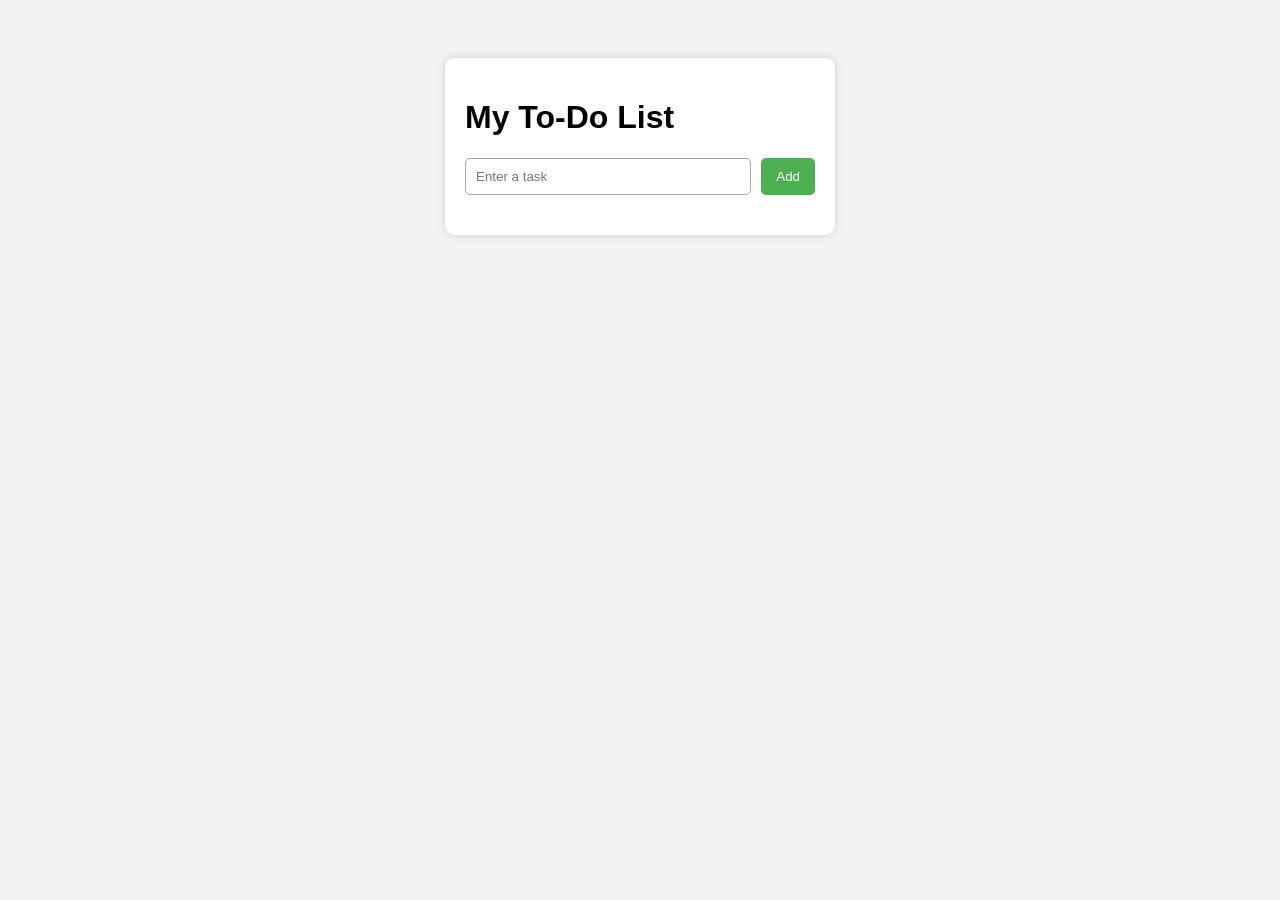
<file: greeting-card.html/To-do-list/index.html>
<!DOCTYPE html>
<html lang="en">
<head>
    <meta charset="UTF-8">
    <title>Simple To‑Do List</title>
    <link rel="stylesheet" href="style.css">
</head>
<body>

    <div class="container">
        <h1>My To‑Do List</h1>

        <div class="input-area">
            <input type="text" id="taskInput" placeholder="Enter a task">
            <button id="addBtn">Add</button>
        </div>

        <ul id="taskList"></ul>
    </div>

    <script src="script.js"></script>
</body>
</html>
</file>
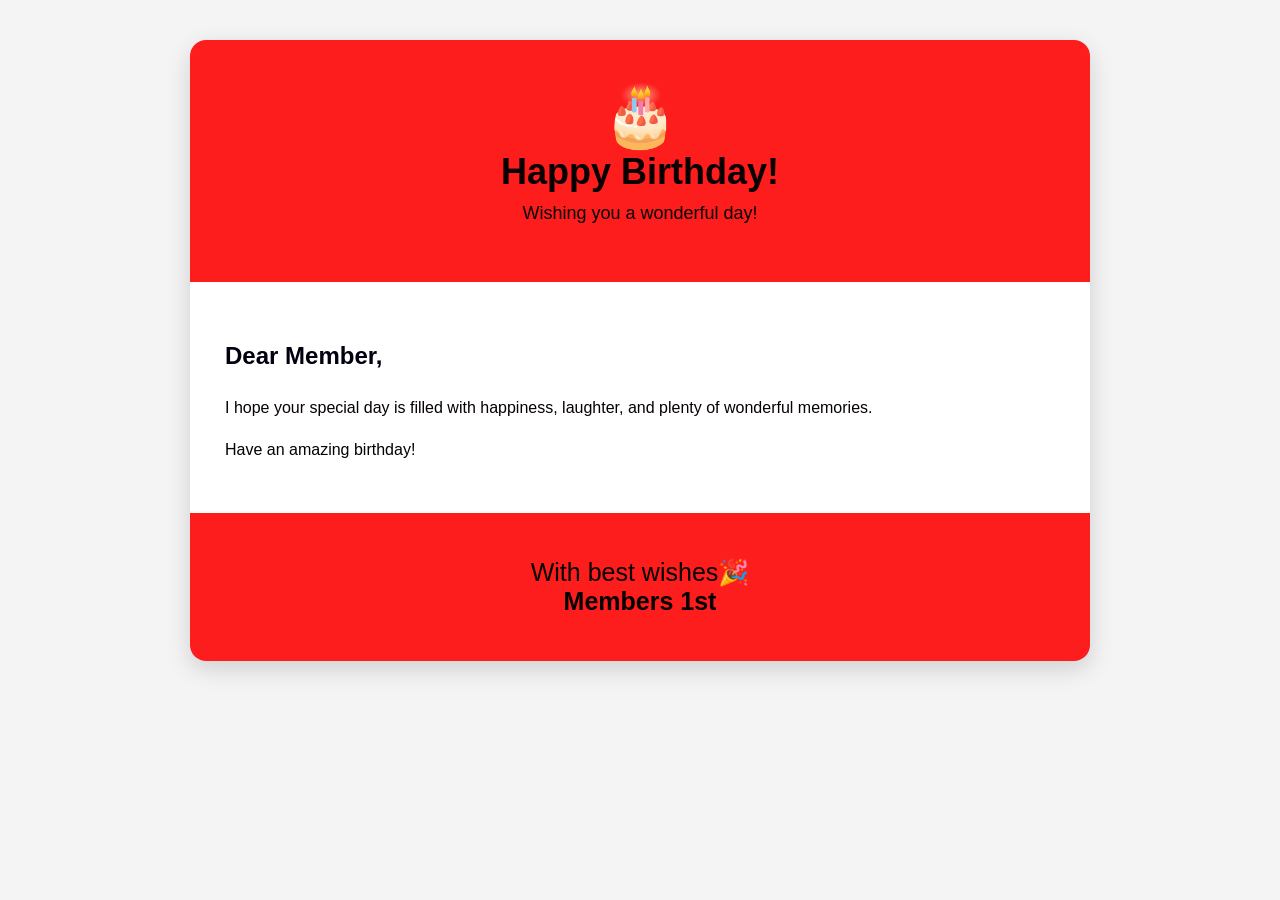
<file: Greeting_card4.html>
<!DOCTYPE html>
<html lang="en">
<head>
	<meta charset="UTF-8">
	<meta name="viewport" content="width=device-width, initial-scale=1.0">
	<title>Greeting Card</title>
	<style>
		/* General page styles */
		body {
			margin: 0;
			padding: 0;
			background-color: #f4f4f4;
			font-family: Arial, Helvetica, sans-serif;
		}

		.card {
			width: min(900px, 90vw);
			max-width: 90%;
			margin: 40px auto;
			background-color: #ffffff;
			border-radius: 16px;
			overflow: hidden;
			box-shadow: 0 8px 24px rgba(0, 0, 0, 0.15);
		}

		/* Header */
		.header {
			background-color: #fd1d1d;
			color: rgb(8, 0, 0);
			text-align: center;
			padding: 40px 20px;
		}

		.header h1 {
			margin: 0;
			font-size: 36px;
		}

		.header p {
			font-size: 18px;
			margin-top: 10px;
		}

		/* Message area */
		.message {
			padding: 35px;
			color: #070101;
			line-height: 1.6;
		}

		.message h2 {
			color: #01000f;
		}


		/* Footer */
		.footer {
			background-color: #fd1d1d;
			text-align: center;
			padding: 20px;
			color: #050101;
			font-size: 25px;
		}

		/* Mobile styles */
		@media screen and (max-width: 600px) {
			.card {
				width: 95%;
				margin: 20px auto;
			}

			.header h1 {
				font-size: 28px;
			}

			.message {
				padding: 25px;
			}
		}
	</style>
</head>
<body>
	<div>
	
	<div class="card">
		<div class="header">
			<div style="font-size: 60px;">🎂</div>
			<h1>Happy Birthday!</h1>
			<p>Wishing you a wonderful day!</p>
		</div>

		<div class="message">
			<h2>Dear Member,</h2>
			<p>
				I hope your special day is filled with happiness,
				laughter, and plenty of wonderful memories.
			</p>

			<p>Have an amazing birthday!</p>

		</div>

		<div class="footer">
			<p>
				With best wishes🎉</br>
				<strong>Members 1st</strong>
			</p>
		</div>
	</div>

</body>
</html>
</file>
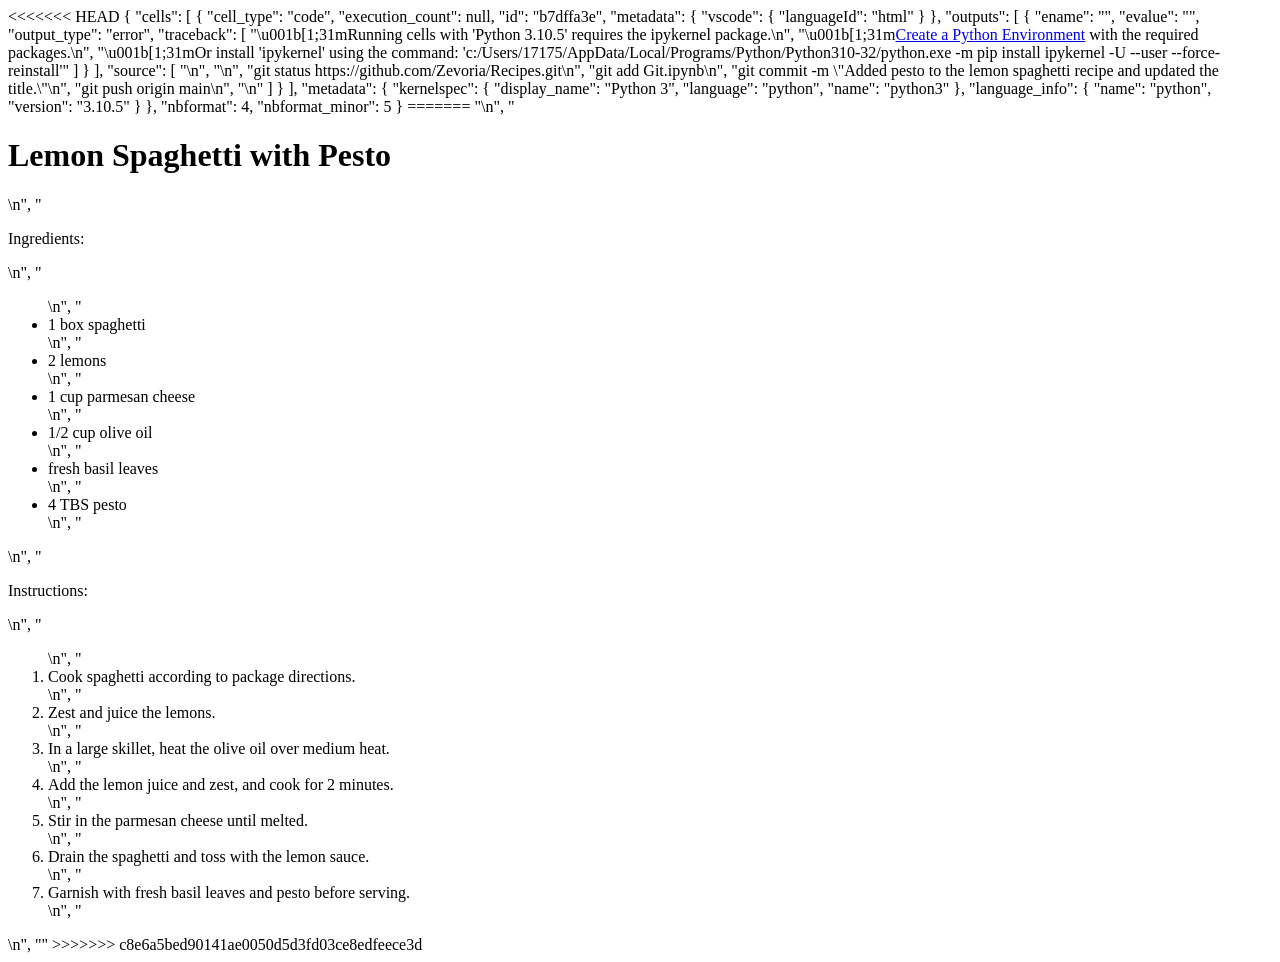
<file: Lemon-Spaghetti.html>
<<<<<<< HEAD
{
 "cells": [
  {
   "cell_type": "code",
   "execution_count": null,
   "id": "b7dffa3e",
   "metadata": {
    "vscode": {
     "languageId": "html"
    }
   },
   "outputs": [
    {
     "ename": "",
     "evalue": "",
     "output_type": "error",
     "traceback": [
      "\u001b[1;31mRunning cells with 'Python 3.10.5' requires the ipykernel package.\n",
      "\u001b[1;31m<a href='command:jupyter.createPythonEnvAndSelectController'>Create a Python Environment</a> with the required packages.\n",
      "\u001b[1;31mOr install 'ipykernel' using the command: 'c:/Users/17175/AppData/Local/Programs/Python/Python310-32/python.exe -m pip install ipykernel -U --user --force-reinstall'"
     ]
    }
   ],
   "source": [
    "\n",
    "\n",
    "git status https://github.com/Zevoria/Recipes.git\n",
    "git add Git.ipynb\n",
    "git commit -m \"Added pesto to the lemon spaghetti recipe and updated the title.\"\n",
    "git push origin main\n",
    "\n"
   ]
  }
 ],
 "metadata": {
  "kernelspec": {
   "display_name": "Python 3",
   "language": "python",
   "name": "python3"
  },
  "language_info": {
   "name": "python",
   "version": "3.10.5"
  }
 },
 "nbformat": 4,
 "nbformat_minor": 5
}
=======

    "<body>\n",
    "    <h1>Lemon Spaghetti with Pesto</h1>\n",
    "    <p>Ingredients:</p>\n",
    "    <ul>\n",
    "        <li> 1 box spaghetti</li>\n",
    "        <li> 2 lemons</li>\n",
    "        <li> 1 cup parmesan cheese</li>\n",
    "        <li> 1/2 cup olive oil</li>\n",
    "        <li> fresh basil leaves</li>\n",
    "        <li> 4 TBS pesto</li>\n",
    "    </ul>\n",
    "    <p>Instructions:</p>\n",
    "    <ol>\n",
    "        <li>Cook spaghetti according to package directions.</li>\n",
    "        <li> Zest and juice the lemons.</li>\n",
    "        <li> In a large skillet, heat the olive oil over medium heat.</li>\n",
    "        <li> Add the lemon juice and zest, and cook for 2 minutes.</li>\n",
    "        <li> Stir in the parmesan cheese until melted.</li>\n",
    "        <li> Drain the spaghetti and toss with the lemon sauce.</li>\n",
    "        <li> Garnish with fresh basil leaves and pesto before serving.</li>\n",
    "    </ol>\n",
    "</body>"
>>>>>>> c8e6a5bed90141ae0050d5d3fd03ce8edfeece3d
</file>
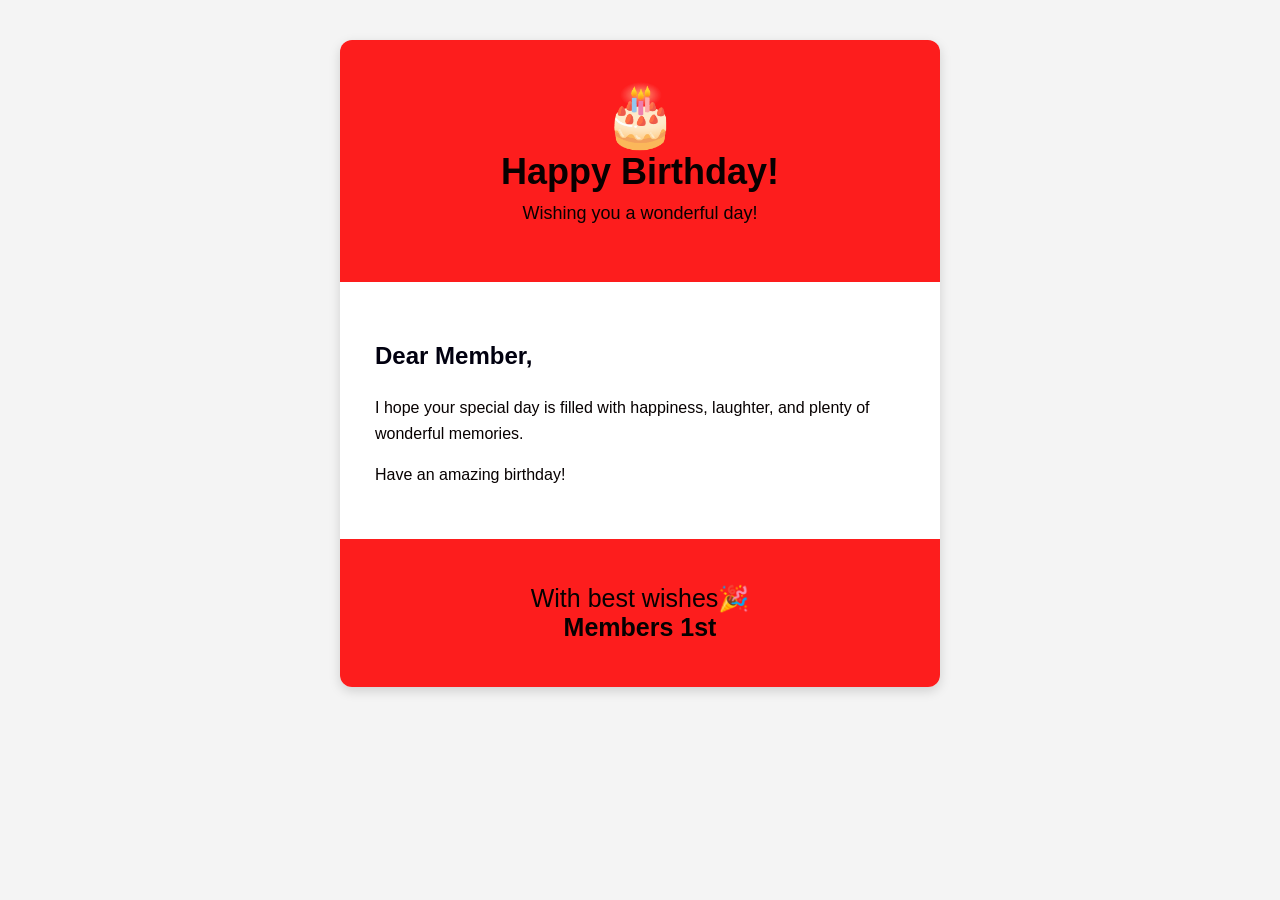
<file: greeting-card.html/new_greeting3.html>
<!DOCTYPE html>
<html lang="en">
<head>
	<meta charset="UTF-8">
	<meta name="viewport" content="width=device-width, initial-scale=1.0">
	<title>Greeting Card</title>
	<style>
		/* General page styles */
		body {
			margin: 0;
			padding: 0;
			background-color: #f4f4f4;
			font-family: Arial, Helvetica, sans-serif;
		}

		.card {
			width: 600px;
			max-width: 90%;
			margin: 40px auto;
			background-color: #ffffff;
			border-radius: 12px;
			overflow: hidden;
			box-shadow: 0 4px 12px rgba(0, 0, 0, 0.15);
		}

		/* Header */
		.header {
			background-color: #fd1d1d;
			color: rgb(8, 0, 0);
			text-align: center;
			padding: 40px 20px;
		}

		.header h1 {
			margin: 0;
			font-size: 36px;
		}

		.header p {
			font-size: 18px;
			margin-top: 10px;
		}

		/* Message area */
		.message {
			padding: 35px;
			color: #070101;
			line-height: 1.6;
		}

		.message h2 {
			color: #01000f;
		}


		/* Footer */
		.footer {
			background-color: #fd1d1d;
			text-align: center;
			padding: 20px;
			color: #050101;
			font-size: 25px;
		}

		/* Mobile styles */
		@media screen and (max-width: 600px) {
			.card {
				width: 95%;
				margin: 20px auto;
			}

			.header h1 {
				font-size: 28px;
			}

			.message {
				padding: 25px;
			}
		}
	</style>
</head>
<body>
	<div>
	
	<div class="card">
		<div class="header">
			<div style="font-size: 60px;">🎂</div>
			<h1>Happy Birthday!</h1>
			<p>Wishing you a wonderful day!</p>
		</div>

		<div class="message">
			<h2>Dear Member,</h2>
			<p>
				I hope your special day is filled with happiness,
				laughter, and plenty of wonderful memories.
			</p>

			<p>Have an amazing birthday!</p>

		</div>

		<div class="footer">
			<p>
				With best wishes🎉</br>
				<strong>Members 1st</strong>
			</p>
		</div>
	</div>

</body>
</html>
</file>
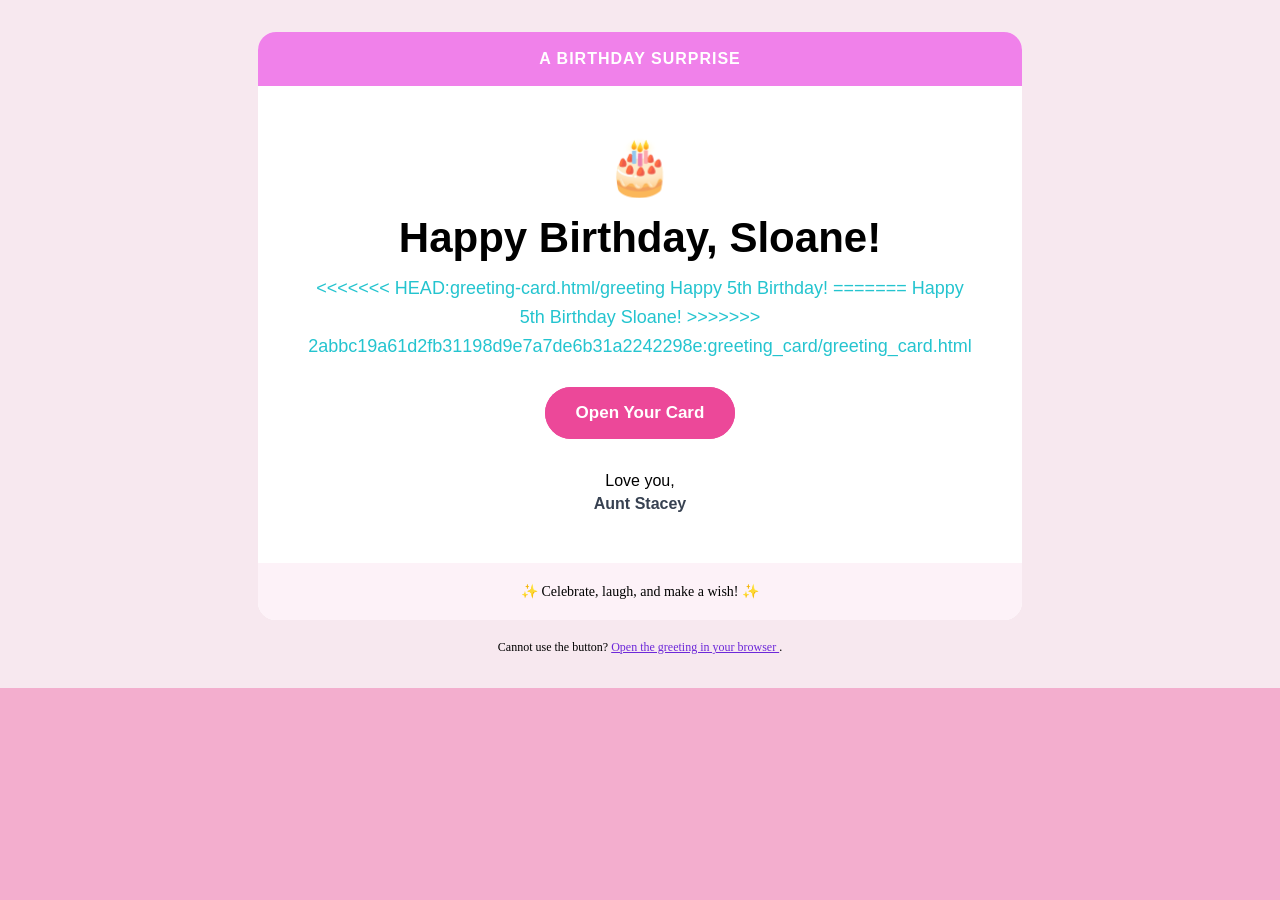
<file: greeting_card/greeting_card.html>
<!doctype html>
<html lang="en">
<head>
  <meta charset="utf-8">
  <meta name="viewport" content="width=device-width, initial-scale=1">
  <meta name="x-apple-disable-message-reformatting">
  <title>Happy Birthday!</title>

  <style>
    body,
    table,
    td,
    a {
      -webkit-text-size-adjust: 100%;
      -ms-text-size-adjust: 100%;
    }

    table,
  

    table {
      border-collapse: collapse !important;
    }

    img {
      border: 0;
      display: block;
      height: auto;
      line-height: 100%;
      outline: none;
      text-decoration: none;
    }

    @media screen and (max-width: 620px) {
      .email-container {
        width: 100% !important;
      }

      .card-padding {
        padding: 32px 20px !important;
      }

      .headline {
        font-size: 34px !important;
        line-height: 40px !important;
      }

      .button {
        display: block !important;
      }
    }
  </style>
</head>

<body style="margin:0; padding:0; background-color:#f3aece;">
  <!-- Hidden inbox preview text -->
  <div
    style="display:none; max-height:0; overflow:hidden;
           opacity:0; color:transparent; line-height:1px;
           font-size:1px;">
    A special birthday greeting is waiting for you!
  </div>

  <table
    role="presentation"
    width="100%"
    cellpadding="0"
    cellspacing="0"
    border="0"
    style="width:100%; background-color:#f7e8ef;">
    <tr>
      <td align="center" style="padding:32px 12px;">

        <table
          role="presentation"
          class="email-container"
          width="600"
          cellpadding="0"
          cellspacing="0"
          border="0"
          style="width:600px; max-width:600px;
                 background-color:#ffffff;
                 border-radius:18px;
                 overflow:hidden;">

          <!-- Banner -->
          <tr>
            <td
              align="center"
              style="padding:18px 24px;
                     background-color:#f081ea;
                     color:#ffffff;
                     font-family:Arial, Helvetica, sans-serif;
                     font-size:16px;
                     font-weight:bold;
                     letter-spacing:1px;">
              A BIRTHDAY SURPRISE
            </td>
          </tr>

          <!-- Card content -->
          <tr>
            <td
              class="card-padding"
              align="center"
              style="padding:48px 50px;
                     font-family:Arial, Helvetica, sans-serif;">

              <div
                style="font-size:54px; line-height:64px;"
                aria-label="Birthday cake">
                🎂
              </div>

              <h1
                class="headline"
                style="margin:16px 0 12px;
<<<<<<< HEAD:greeting-card.html/greeting
                       color:#e068c2;
=======
                       color:#ee3f9f;
>>>>>>> 2abbc19a61d2fb31198d9e7a7de6b31a2242298e:greeting_card/greeting_card.html
                       font-family:Georgia, 'Times New Roman', serif;
                       font-size:42px;
                       line-height:48px;">
                Happy Birthday, Sloane!
              </h1>

              <p
                style="margin:0 0 26px;
                       color:#24c4cf;
                       font-size:18px;
                       line-height:29px;">
<<<<<<< HEAD:greeting-card.html/greeting
                Happy 5th Birthday!
=======
                Happy 5th Birthday Sloane!
>>>>>>> 2abbc19a61d2fb31198d9e7a7de6b31a2242298e:greeting_card/greeting_card.html
              </p>

              <!-- Email-compatible button -->
              <table
                role="presentation"
                cellpadding="0"
                cellspacing="0"
                border="0"
                style="margin:0 auto;">
                <tr>
                  <td
                    align="center"
                    bgcolor="#ec4899"
                    style="border-radius:999px;">
                    <a
                      class="button"
                      href="https://example.com/your-card"
                      target="_blank"
                      style="display:inline-block;
                             padding:15px 30px;
                             border:1px solid #ec4899;
                             border-radius:999px;
                             color:#ffffff;
                             font-family:Arial, Helvetica, sans-serif;
                             font-size:17px;
                             font-weight:bold;
                             line-height:20px;
                             text-decoration:none;">
                      Open Your Card
                    </a>
                  </td>
                </tr>
              </table>

              <p
                style="margin:30px 0 0;
<<<<<<< HEAD:greeting-card.html/greeting
                       color:#9c3ba5;
=======
                       color:#c920c9;
>>>>>>> 2abbc19a61d2fb31198d9e7a7de6b31a2242298e:greeting_card/greeting_card.html
                       font-size:15px;
                       line-height:23px;">
                Love you,<br>
                <strong style="color:#374151;">Aunt Stacey</strong>
              </p>
            </td>
          </tr>

          <!-- Decorative footer -->
          <tr>
            <td
              align="center"
              style="padding:20px;
                     background-color:#fdf2f8;
<<<<<<< HEAD:greeting-card.html/greeting
                     color:#f06ea2;
=======
                     color:#dd46e2;
>>>>>>> 2abbc19a61d2fb31198d9e7a7de6b31a2242298e:greeting_card/greeting_card.html
                     font-family:Arial, Helvetica, sans-serif;
                     font-size:14px;">
              ✨ Celebrate, laugh, and make a wish! ✨
            </td>
          </tr>
        </table>

        <p
          style="margin:18px 0 0;
<<<<<<< HEAD:greeting-card.html/greeting
                 color:#7b3185;
=======
                 color:#9e026f;
>>>>>>> 2abbc19a61d2fb31198d9e7a7de6b31a2242298e:greeting_card/greeting_card.html
                 font-family:Arial, Helvetica, sans-serif;
                 font-size:12px;
                 line-height:18px;">
          Cannot use the button?
          <a
            href="https://example.com/your-card"
            style="color:#6d28d9;">
            Open the greeting in your browser
          </a>.
        </p>

      </td>
    </tr>
  </table>
</body>
</html>
</file>
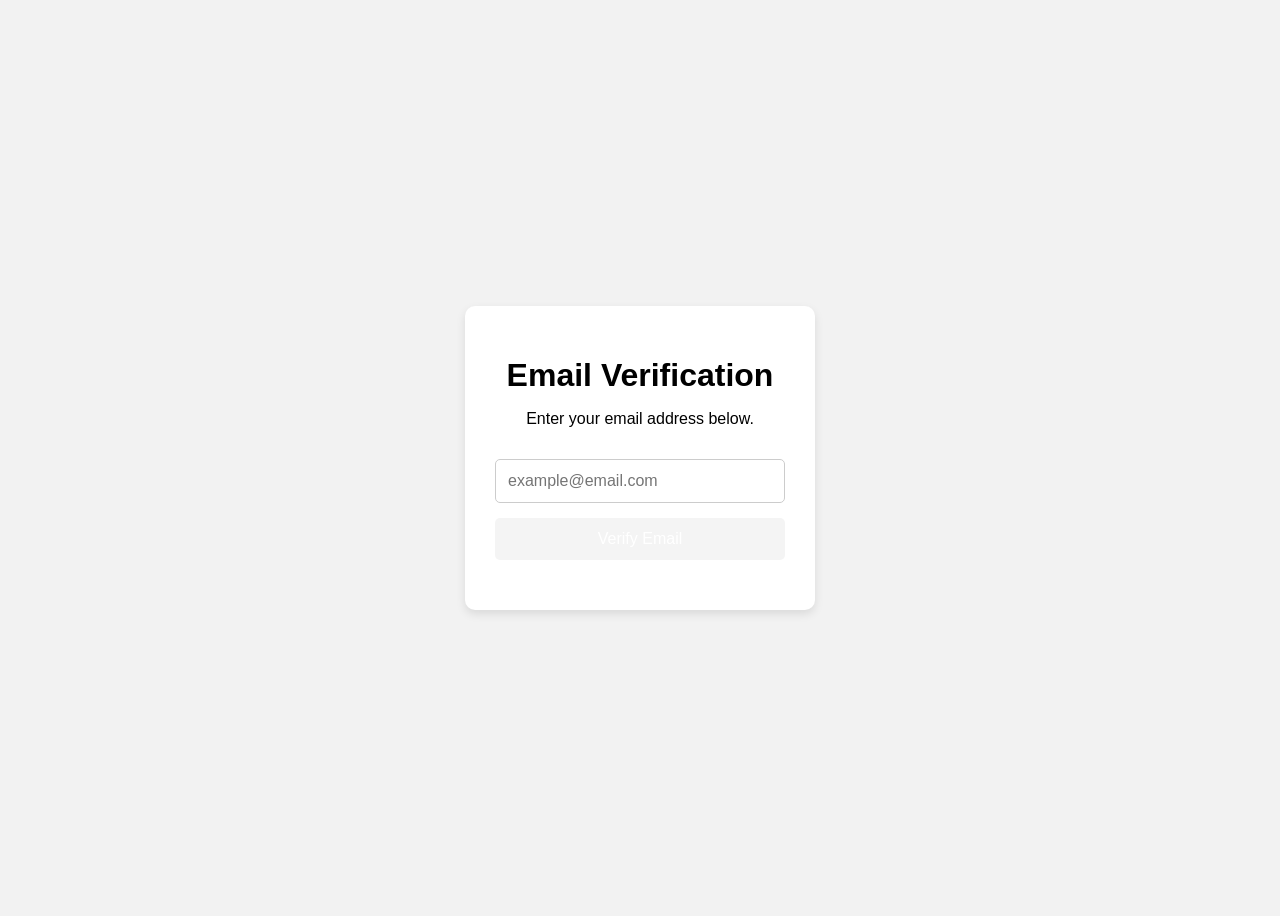
<file: greeting-card.html/email-verification/email-verification2.html>
<!DOCTYPE html>
<html lang="en">
<head>
	<meta charset="UTF-8">

	<!-- Makes the page work well on phones and computers -->
	<meta name="viewport" content="width=device-width, initial-scale=1.0">

	<title>Email Verification</title>

	<!-- Connect CSS file -->
	<link rel="stylesheet" href="email-verification.css">
</head>

<body>

	<div class="container">

		<h1>Email Verification</h1>

		<p>Enter your email address below.</p>

		<!-- Email input -->
		<input
			type="text"
			id="emailInput"
			placeholder="example@email.com"
		>

		<!-- Button -->
		<button id="verifyButton">Verify Email</button>

		<!-- JavaScript will put the result here -->
		<p id="message"></p>

	</div>

	<!-- Connect our JavaScript file -->
	<script src="email-verification.js"></script>

</body>
</html>
</file>
<file: greeting-card.html/To-do-list/style.css>
body {
    font-family: Arial, sans-serif;
    background: #f4f4f4;
    display: flex;
    justify-content: center;
    padding-top: 50px;
}

.container {
    background: white;
    padding: 20px;
    width: 350px;
    border-radius: 10px;
    box-shadow: 0 0 10px #ccc;
}

.input-area {
    display: flex;
    gap: 10px;
}

input {
    flex: 1;
    padding: 10px;
    border: 1px solid #aaa;
    border-radius: 5px;
}

button {
    padding: 10px 15px;
    background: #4CAF50;
    color: white;
    border: none;
    border-radius: 5px;
    cursor: pointer;
}

ul {
    margin-top: 20px;
    padding: 0;
}

li {
    list-style: none;
    background: #eee;
    padding: 10px;
    margin-bottom: 10px;
    border-radius: 5px;
    display: flex;
    justify-content: space-between;
}

li button {
    background: red;
    padding: 5px 10px;
}
</file>
<file: greeting-card.html/email-verification/email-verification.css>
/* Remove the browser's default spacing */
* {
	box-sizing: border-box;
}

/* Style the entire page */
body {
	font-family: Arial, sans-serif;
	background-color: #f2f2f2;

	display: flex;
	justify-content: center;
	align-items: center;

	min-height: 100vh;
}

/* Main box */
.container {
	background-color: white;
	padding: 30px;
	width: 350px;

	text-align: center;

	border-radius: 10px;
	box-shadow: 0 4px 10px rgba(0, 0, 0, 0.1);
}

/* Heading */
h1 {
	margin-bottom: 10px;
}

/* Email input */
input {
	width: 100%;
	padding: 12px;
	margin: 15px 0;

	border: 1px solid #cccccc;
	border-radius: 5px;

	font-size: 16px;
}

/* Button */
button {
	width: 100%;
	padding: 12px;

	background-color: #f4f4f4;
	color: white;

	border: none;
	border-radius: 5px;

	font-size: 16px;
	cursor: pointer;
}

/* Change button appearance when mouse is over it */
button:hover {
	background-color: #ff7b00;
}

/* Message displayed by JavaScript */
#message {
	margin-top: 20px;
	font-weight: bold;
}
</file>
